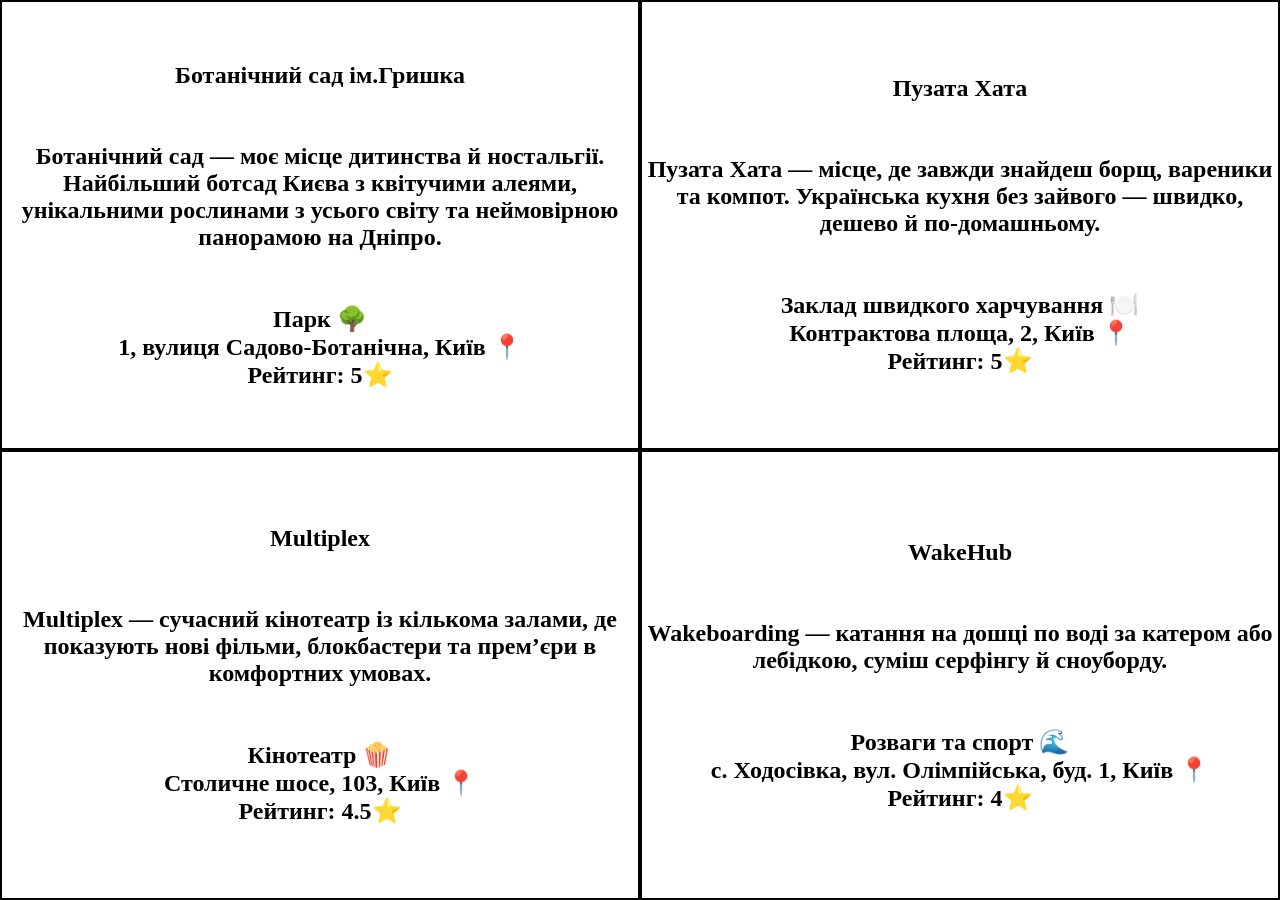
<file: main/templates/main/places_list.html>
<!DOCTYPE html>
<html lang="uk">
<head>
    <meta charset="UTF-8">
    <title>Table places</title>
    <style>
        html, body {
            height: 100%;
            margin: 0;
        }
        body {
            display: grid;
            grid-template-columns: 1fr 1fr;
            grid-template-rows: 1fr 1fr;
            height: 100vh;
        }
        .box {
            border: 2px solid black;
            display: flex;
            justify-content: center;
            align-items: center;
            font-size: 24px;
            text-align: center;
        }

    .box {
      font-weight: bold;
    }

    </style>
</head>
<body>
    <div class="box">Ботанічний сад ім.Гришка<br><br> </br>Ботанічний сад — моє місце дитинства й ностальгії. Найбільший ботсад Києва з квітучими алеями, унікальними рослинами з усього світу та неймовірною панорамою на Дніпро.<br><br> </br>Парк 🌳<br>1, вулиця Садово-Ботанічна, Київ 📍<br>Рейтинг: 5⭐</div>
    <div class="box">Пузата Хата<br><br> </br>Пузата Хата — місце, де завжди знайдеш борщ, вареники та компот. Українська кухня без зайвого — швидко, дешево й по-домашньому.</br> <br> </br> Заклад швидкого харчування 🍽️<br>Контрактова площа, 2, Київ 📍<br>Рейтинг: 5⭐</div>
    <div class="box">Multiplex<br><br> </br>Multiplex — сучасний кінотеатр із кількома залами, де показують нові фільми, блокбастери та прем’єри в комфортних умовах.</br> <br> </br>Кінотеатр 🍿<br>Столичне шосе, 103, Київ 📍<br>Рейтинг: 4.5⭐</div>
    <div class="box">WakeHub<br><br> </br>Wakeboarding — катання на дошці по воді за катером або лебідкою, суміш серфінгу й сноуборду.</br> <br> </br>Розваги та спорт 🌊<br>с. Ходосівка, вул. Олімпійська, буд. 1, Київ 📍<br>Рейтинг: 4⭐</div>
</body>
</html>
</file>
